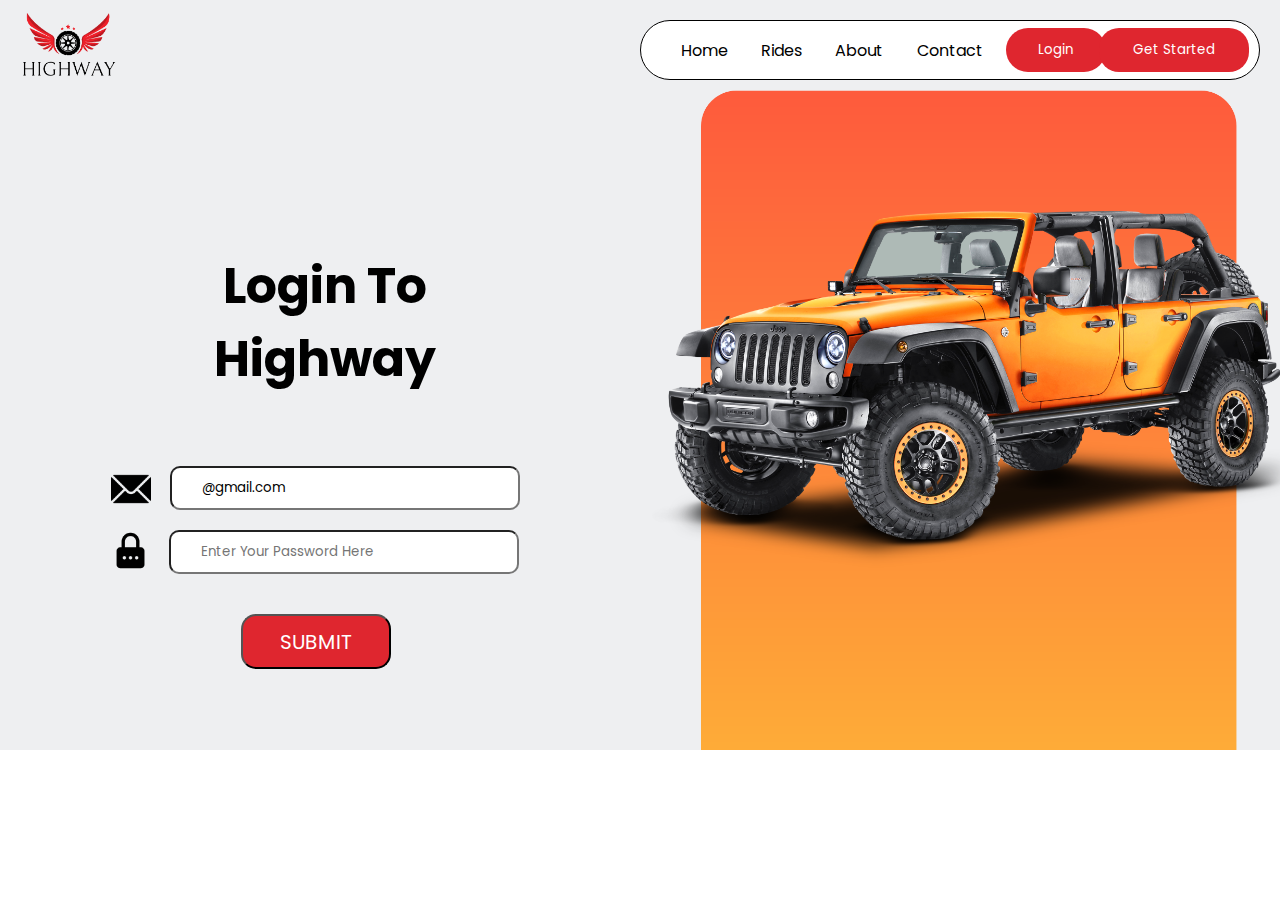
<file: login.html>
<!DOCTYPE html>
<html lang="en">
<head>
    <meta charset="UTF-8">
    <meta name="viewport" content="width=device-width, initial-scale=1.0">
    <title>Login - Highway</title>
    <link rel="preconnect" href="https://fonts.googleapis.com">
    <link rel="preconnect" href="https://fonts.gstatic.com" crossorigin>
    <link href="https://fonts.googleapis.com/css2?family=Abhaya+Libre:wght@400;500;600;700;800&family=Poppins:wght@200;300;400;500;600;700&display=swap" rel="stylesheet">
    <link rel="stylesheet" href="/Home Page/Home Page.css">
</head>
<style>
    *{
        background-color: none;
    }
    #footer div,#footer p,#footer input,#footer{
        background-color: white;
    }
</style>
<body>
    <!-- Nav Bar -->
    <div id="pl">
<nav class="r10">
    <div>
        <img src="./Images/HIGHWAY-ICON-removebg-preview.png" alt="ICON">       
<div>
    <a href="./index.html" id="home">Home</a>
    <a href="/cart.html">Rides</a>
<a href="">About</a>
    <a href="">Contact</a>
    <button>
        <a href="/login.html">Login</a>
    </button>
    <button>
        <a href="/signin.html">Get Started</a>
    </button>
    </div>
    </div>
</nav>
    <div id="entire">
        <div class="div">
            <h1>Login To Highway</h1>
        </div>
        <form>

           <div class="formdesign">
     <img src="/Images/mail.png" alt="">
            <input type="email" name="" id="email" placeholder="Enter Your Email Here" value="@gmail.com" required>
        </div>

            <div class="formdesign">
   <img src="/Images/lock.png" alt="" id="lo">
           <input type="password" name="" id="password"  placeholder="Enter Your Password Here" maxlength="8">
        </div>

    <input type="submit" value="SUBMIT" id="st">

        </form>
    </div>
</div>

 
</body>
</html>
<script>
    

    let ls=JSON.parse(localStorage.getItem("formdata"));

let form=document.querySelector("form");

let email=document.querySelector("#email");

let password=document.querySelector("#password");

let array=[];
form.addEventListener("submit",function(){
    event.preventDefault();

        let obj={
        email:email.value,
        password:password.value
    }
    array.push(obj);

let i=0;
    ls.forEach(function(e){

        if(array[i].email!=e.email){
            alert("This Mail ID Is Not Registered or Incorrect"+"\n"+"Please Check Once Again !");
            // array.splice(N-1,1);
           
        }
       else if(array[i].password!=e.password){
            alert("Password IS Incorrect"+"\n"+"Please Check Once Again !");
            // array.splice(N-1,1);
           
        }
       else{
            alert("Logged In Sucessfully!");
            i++;
            window.location.href="/index.html";
            localStorage.setItem('log',JSON.stringify(array));
        }

    }
    
    )
   
})
    
</script>
</file>
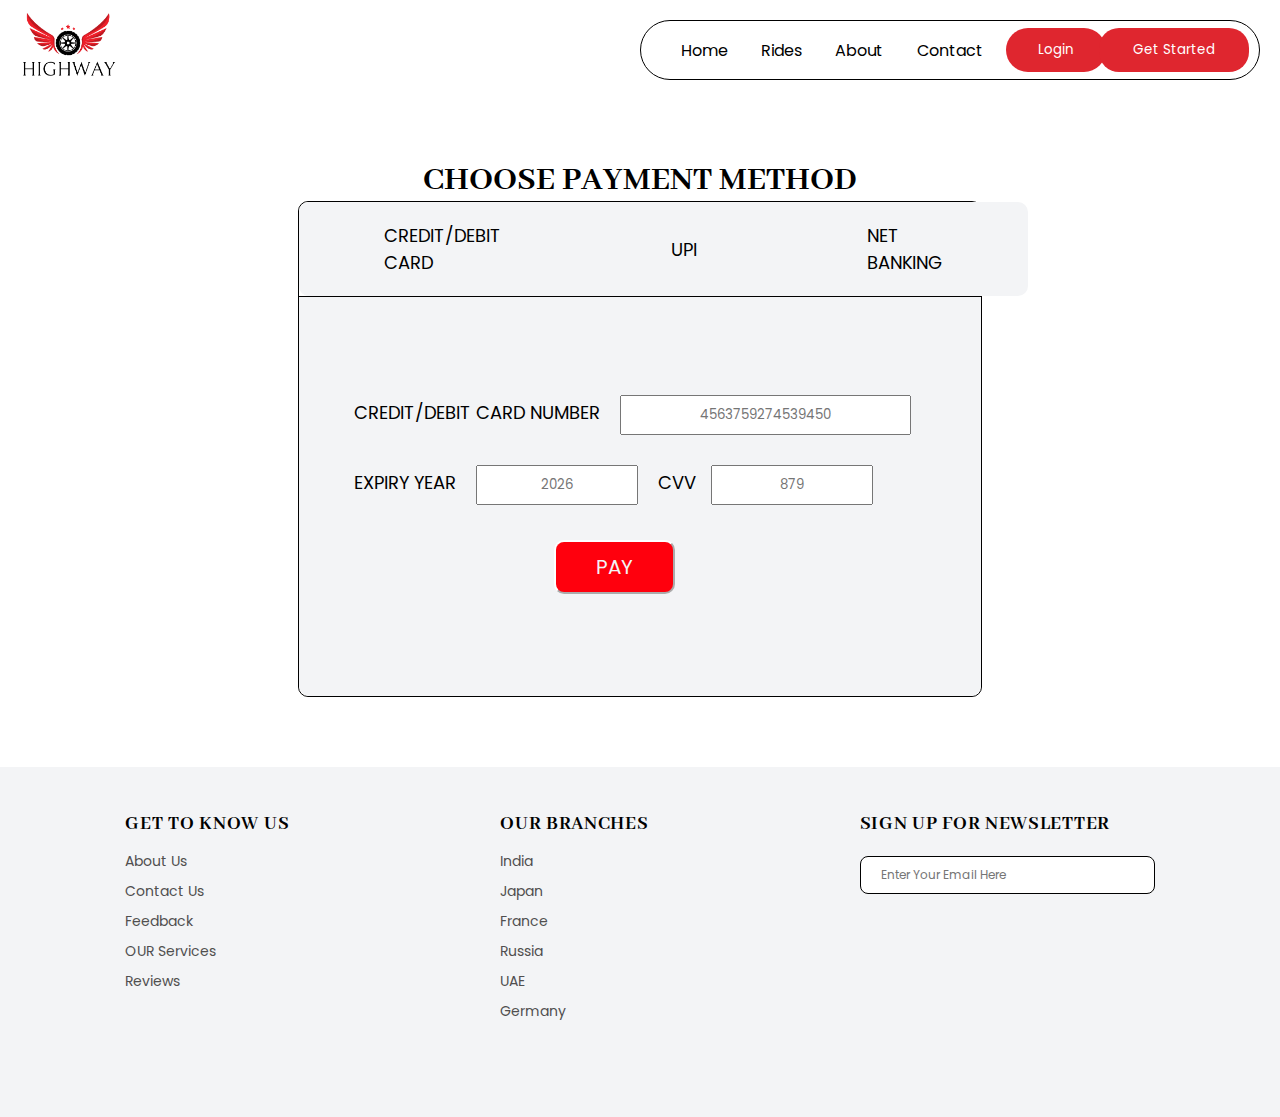
<file: payment.html>
<!DOCTYPE html>
<html lang="en">
<head>
    <meta charset="UTF-8">
    <meta name="viewport" content="width=device-width, initial-scale=1.0">
    <title>Welcome To Highway</title>
    <link rel="preconnect" href="https://fonts.googleapis.com">
    <link rel="preconnect" href="https://fonts.gstatic.com" crossorigin>
    <link href="https://fonts.googleapis.com/css2?family=Abhaya+Libre:wght@400;500;600;700;800&family=Poppins:wght@200;300;400;500;600;700&display=swap" rel="stylesheet">
    <link rel="stylesheet" href="/Home Page/Home Page.css">
</head>
<body>
    <!-- Nav Bar -->
<nav class="r10">
    <div>
        <img src="./Images/HIGHWAY-ICON-removebg-preview.png" alt="ICON">       
<div>
    <a href="./index.html" id="home">Home</a>
    <a href="/cart.html">Rides</a>
<a href="">About</a>
    <a href="">Contact</a>
    <button>
        <a href="./login.html">Login</a>
    </button>
    <button>
        <a href="./signin.html">Get Started</a>
    </button>
    </div>
    </div>
</nav>
<div id="h0">
    <h1>CHOOSE PAYMENT METHOD</h1>
    <div id="pay">
        <div id="pay2">
<span id="DC">CREDIT/DEBIT CARD</span>
<span id="IPU">UPI</span>
<span id="teN">NET BANKING</span>
</div>
<div>
        </div>
        <div id="CD">
<div>
    <form action="">
        CREDIT/DEBIT CARD NUMBER <input type="year"  maxlength="16" placeholder="4563759274539450" required> <br>
        EXPIRY YEAR <input type="year" maxlength="4" placeholder="2026" required>
        CVV<input type="year" maxlength="3" placeholder="879" required>
      <br>  <button id="otp">PAY</button>
    </form>
    
    
</div>
        </div>
        <div id="UPI">
            <form action="">
                UPI ID <input type="year"  maxlength="16" placeholder="srijaya@oksbi.com" required> <br>
                PASSWORD <input type="password" maxlength="8" placeholder="••••••••"  required>
              <br>  <button id="otp2">PAY</button>
            </form>
        </div>
        <div id="Net">
            <form action="">
                USERNAME <input type="year"  maxlength="16" placeholder="srijaya@oksbi.com" required> <br>
                PASSWORD <input type="password" maxlength="8" placeholder="••••••••"  required>
              <br>  <button id="otp3">PAY</button>
            </form>
        </div>
    </div>
    </div>
</div>

<div id="footer">
 
    <div>
        <p>GET TO KNOW US</p>
        <div>
        <a href="">About Us</a><br>
        <a href="">Contact Us</a><br>
        <a href="">Feedback</a><br>
        <a href="">OUR Services</a><br>
        <a href="">Reviews</a>
        </div>
    </div>
    <div>
        <p>OUR BRANCHES</p>
        <div>
        <a href="">India</a><br>
        <a href="">Japan</a><br>
        <a href="">France</a><br>
        <a href="">Russia</a><br>
        <a href="">UAE</a><br>
        <a href="">Germany</a><br>
    </div>
    </div>
<div>
    <p>SIGN UP FOR NEWSLETTER</p>
    <input type="email" name="" id="" placeholder="Enter Your Email Here">
</div>
  </div>
</body>
</html>
<script>
document.getElementById("otp").addEventListener('click',function(){
    alert('YOUR CREDIT/DEBIT PAYMENT IS SUCCESSFULL'+"\n"+'HAVE A LUXURIOUS RIDE WITH US !')
    window.location.href="/index.html";
})
document.getElementById("IPU").addEventListener('click',function(){
    document.getElementById("CD").style.display="none";
    document.getElementById("Net").style.display="none";
    document.getElementById("UPI").style.display="flex";
    document.getElementById("DC").style.backgroundColor="#F3F4F6";
    document.getElementById("DC").style.color="black";
    document.getElementById("DC").style.borderRadius="10px 0px 0px 0px";
    document.getElementById("IPU").style.backgroundColor="red";
    document.getElementById("IPU").style.color="white";
    document.getElementById("IPU").style.borderRadius="0px 0px 0px 0px";
    document.getElementById("teN").style.backgroundColor="#F3F4F6";
    document.getElementById("teN").style.color="black";
    document.getElementById("teN").style.borderRadius="0px 10px 0px 0px";
})
document.getElementById("teN").addEventListener('click',function(){
    document.getElementById("CD").style.display="none";
    document.getElementById("UPI").style.display="none";
    document.getElementById("Net").style.display="flex";
    document.getElementById("DC").style.color="black";
    document.getElementById("DC").style.borderRadius="10px 0px 0px 0px";
    document.getElementById("DC").style.backgroundColor="#F3F4F6";
    document.getElementById("IPU").style.backgroundColor="#F3F4F6";
    document.getElementById("IPU").style.color="black";
    document.getElementById("IPU").style.borderRadius="0px 0px 0px 0px";
    document.getElementById("teN").style.backgroundColor="red";
    document.getElementById("teN").style.color="white";
    document.getElementById("teN").style.borderRadius="0px 10px 0px 0px";
    
})
document.getElementById("DC").addEventListener('click',function(){
    document.getElementById("CD").style.display="flex";
    document.getElementById("UPI").style.display="none";
    document.getElementById("Net").style.display="none";
    document.getElementById("DC").style.backgroundColor="red";
    document.getElementById("DC").style.color="white";
    document.getElementById("DC").style.borderRadius="10px 0px 0px 0px";
    document.getElementById("IPU").style.backgroundColor="#F3F4F6";
    document.getElementById("IPU").style.color="black";
    document.getElementById("IPU").style.borderRadius="0px 0px 0px 0px";
    document.getElementById("teN").style.backgroundColor="#F3F4F6";
    document.getElementById("teN").style.color="black";
    document.getElementById("teN").style.borderRadius="0px 10px 0px 0px";
})
document.getElementById("otp2").addEventListener('click',function(){
    alert('YOUR UPI PAYMENT IS SUCCESSFULL'+"\n"+'HAVE A LUXURIOUS RIDE WITH US !')
    window.location.href="/index.html";
})
document.getElementById("otp3").addEventListener('click',function(){
    alert('YOUR NET BANKING PAYMENT IS SUCCESSFULL'+"\n"+'HAVE A LUXURIOUS RIDE WITH US !')
    window.location.href="/index.html";
})
</script>
</file>
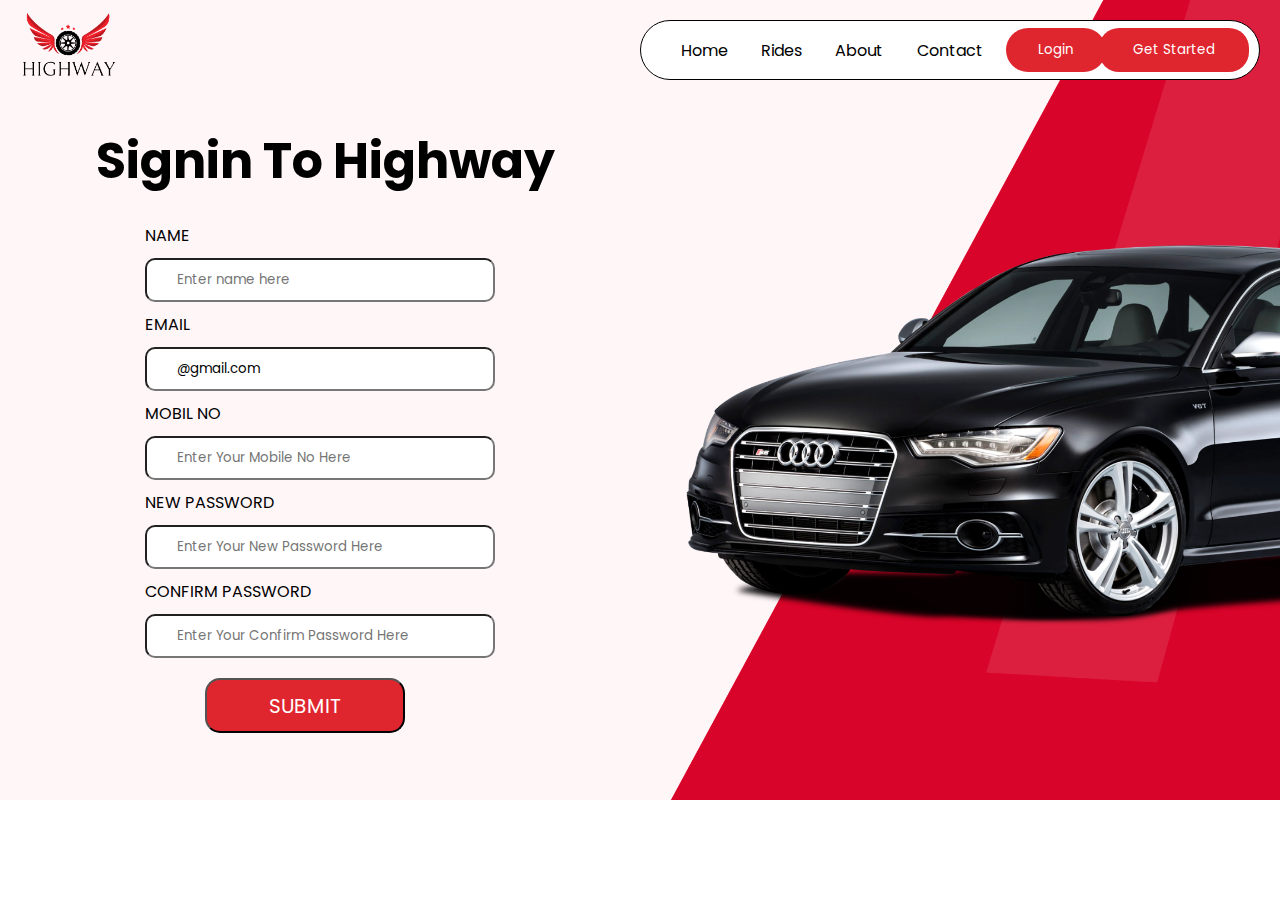
<file: signin.html>
<!DOCTYPE html>
<html lang="en">
<head>
    <meta charset="UTF-8">
    <meta name="viewport" content="width=device-width, initial-scale=1.0">
    <title>Login - Highway</title>
    <link rel="preconnect" href="https://fonts.googleapis.com">
    <link rel="preconnect" href="https://fonts.gstatic.com" crossorigin>
    <link href="https://fonts.googleapis.com/css2?family=Abhaya+Libre:wght@400;500;600;700;800&family=Poppins:wght@200;300;400;500;600;700&display=swap" rel="stylesheet">
    <link rel="stylesheet" href="/Home Page/Home Page.css">
</head>
<style>
</style>
<body>
    <!-- Nav Bar -->
    <div id="pl1">
<nav class="r10">
    <div>
        <img src="./Images/HIGHWAY-ICON-removebg-preview.png" alt="ICON">       
<div>
    <a href="./index.html" id="home">Home</a>
    <a href="/cart.html">Rides</a>
<a href="">About</a>
    <a href="">Contact</a>
    <button>
        <a href="/login.html">Login</a>
    </button>
    <button>
        <a href="/signin.html">Get Started</a>
    </button>
    </div>
    </div>
</nav>

<div id="entire1">
    <div class="div">
        <h1>Signin To Highway</h1>
    </div>
    <form>
<form>
    <div class="formdesign">
        <label for=""> NAME</label> <br>
    <input type="text" placeholder="Enter name here" id="name" placeholder="Enter Your Name Here" required>
</div>
   <div class="formdesign">
    <label for=""> EMAIL</label> <br>
    <input type="email" name="" id="email" placeholder="Enter Your Email Here" value="@gmail.com" required>
</div>
    <div class="formdesign">
        <label for=""> MOBIL NO</label> <br>
    <input type="number" name="" id="number" placeholder="Enter Your Mobile No Here" required>
</div>
    <div class="formdesign"> 
        <label for="">NEW PASSWORD</label> <br>
   <input type="password" name="" id="password" placeholder="Enter Your New Password Here" maxlength="8" required>
</div>
    <div class="formdesign">
        <label for="">CONFIRM PASSWORD</label> <br>
   <input type="password" name="" id="cpassword" placeholder="Enter Your Confirm Password Here" maxlength="8" required>
</div>
<input type="submit" value="SUBMIT" id="st1">
</form>
</div>
</div>

</body>
</html>
<script>
    
    let form=document.querySelector("form");
    let name=document.querySelector("#name");
    let email=document.querySelector("#email");
    let number=document.querySelector("#number");
    let password=document.querySelector("#password");
    let currentpassword=document.querySelector("#cpassword");
    let submit=document.querySelector("#st1");
    
    let arr=JSON.parse(localStorage.getItem("formdata"))||[];
    form.addEventListener("submit",function(){
        event.preventDefault();

        let flag=true;
        if(password.value!=currentpassword.value){
            alert("Password is Not Matching");
            flag=false;
        }


        if(arr.length!=0){
            arr.forEach(function(a){
                if(a.email===email.value){
                    alert("Email is Already Used !");
                    flag=false;
                }
            })
        }
        
        if(flag==true){
            let obj={
            name:name.value,
            email:email.value,
            number:number.value,
            password:password.value,
            currentpassword:currentpassword.value
        }
        arr.push(obj);
        alert("You Have Signined Successfully"+"\n"+"Now You Can Login !");
        localStorage.setItem("formdata",JSON.stringify(arr));
        window.location.href="/login.html";
        }
        
    })
    
</script>
</file>
<file: Home Page/Home Page.css>
*{
  margin: 0;
  padding: 0;
  font-family: 'Poppins', sans-serif;
  box-sizing: border-box;
}
#bg{
  background-image: url("/Images/N.jpg");
  height: 750px;
  width: 100%;
  background-size: cover;
}

nav>div{
  display: flex;
  width: 100%;
  height: 90px;
  justify-content: space-between;
  box-sizing: border-box;
  padding: 10px 20px;
}
nav>div>div{
  background-color: rgb(255, 255, 255);
  /* opacity:95%; */
  margin-top: 10px;
border-radius: 50px;
display: flex;
width: 50%;
align-items: center;
padding: 0px 10px;
padding-left: 30px;
justify-content: space-between;
}
nav a:nth-child(1){
  color: white;
}
nav a{
  text-decoration: none;
  color: black;
  margin: 10px;
}
nav button{
  padding: 12px;
}
nav button:nth-child(5){
width: 100px;
margin-right: -20px;

border-radius: 25px;
border: none;
background-color: #df262f;
color: white;
}
#home{
  color:black;
}
nav button:nth-child(6){
  width: 150px;
  border-radius: 20px;
  border: none;
  background-color: #df262f;
  color: white;
}


#video div{
  text-align: center;
}
#special{
  display: grid;
  grid-template-columns: repeat(3,1fr);
  gap: 50px;
}
#special img{
  width: 100%;
  border-radius: 30px;

}
#special button{
  width: 100%;
  height: 60px;
  border-radius: 20px;
  border: none;
  background-color: #df262f;
  color: white;
  font-size: 20px;
}
.center{
  text-align: center;
padding: 60px 10px;
padding-bottom: 0px;
background-color: #F3F4F6;
padding-bottom: 60px;
}

#video p{
  color: rgb(0, 0, 0);
  font-family: 'Abhaya Libre', serif;
  font-size: 50px;
  font-weight: 500;
  margin: 70px;
  margin-bottom: 0px;
}
#video a{
  text-decoration: none;
  color: white;
  font-size: 18px;
} 
#video button:nth-child(2){
  width: 200px;
  height: 60px;
  border-radius: 30px;
  border: none;
  background-color: #df262f;
  color: white;
  margin: 10px 10px ;
}
.center h1{
  font-family: 'Abhaya Libre', serif;
  font-size: 48px;
 
}
.center div>div:hover{
  background-color: rgb(255, 254, 254);
}
.center div>div{
  padding: 20px;
  border-radius: 20px;
}
#special button{
  overflow: hidden;   
  height: 0px;
  margin: 10px 0px;
  margin-top: 25px;
}
#special:hover button{
   overflow: visible;
  transition: all.5s ease-in; 
  height: 55px;
}
#special p{
  text-align: left;
  margin-left: 15px;
  font-size: 23px;
  margin: 10px;
  margin-bottom: 20px;
}
#special >div>span>img{
  width: 5%;
  margin: 0px 10px;
  margin-bottom: -5px;
}
#special >div>span{
  background-color: lightgrey;
  padding: 8px 15px;
  margin: 05px;
  border-radius: 20px;
  height: 40px;
  text-align: left;

}
#special >div{
  text-align: left;
}
.center1 h1{
  font-family: 'Abhaya Libre', serif;
  font-size: 48px;
 text-align: center;
}
.center1{
  margin: 60px 0px;
}
#rotate{
  height: 250px;
  margin: auto;
  position: relative;
  display: flex;
  flex-direction: row;
  width: 90%;
  place-items: center;
  overflow: hidden;
}
.slide{
  display: flex;
  width: calc(250px*26);
  animation: scroll 20s linear infinite;

}
@keyframes scroll{
  0%{
    transform: translateX(0);
  }
  100%{
    transform: translateX(calc(-250px*13));
  }
}
.slide{
  height: 250px;
  width: 250px;
  display: flex;
  align-items: center;
  padding: 15px;
  perspective: 100px;
}
.slide img{
  width: 110px;
  margin: 20px;
  transition: transform 1s;
}

.slide img:hover{
  transform: translateZ(20px);
}

#About{
  display: flex;
  width: 95%;
  padding: 50px 0px;
}
#About div:nth-child(2){
  width: 50%;
  padding-left: 30px;
}
#About > div:nth-child(1){
  width: 67%;
}
#About img{
  width: 95%;
}
#About > div>p:nth-child(1){
  font-size: 45px;
  font-weight: 500;
  text-align: center;
  font-family: 'Abhaya Libre', serif;
}
#About > div>p:nth-child(2){
  line-height: 25px;
  margin-top: 20px;
  text-align: justify;
} 
#fleet{
  width: 100%;
  background-color: #F3F4F6;
}
#change{
 
  width: 95%;
 display: grid;
 grid-template-columns: repeat(2,1fr);
 text-align: center;
 gap: 30px;
margin: auto;
padding-bottom: 50px;
} 
#change  img{
  width: 100%;
  border-radius: 10px;
}

#fleet p{
  text-align: center;
  font-size: 30px;
  padding: 30px;
  font-size: 50px;
  font-weight: 400;
  text-align: center;
  font-family: 'Abhaya Libre', serif;
}

#footer{
  background-color: #F3F4F6;
  color:#000000 ;
  width: 100%;
  height: 350px;
  font-weight: bolder;
  display: flex;
  justify-content: space-around;
  padding: 40px 20px;
}
#footer a{
  text-decoration: none;
  color:rgb(80, 79, 79) ;
  font-weight: 400;
  font-size: 14px;
  line-height: 30px;
} 
#footer p{
  letter-spacing: .7px;
  padding: 5px 0px 10px 0px;
  font-family: 'Abhaya Libre', serif;
  font-size: 20px;
}
#footer input{
  font-size: 12px;
  padding: 8.8px 20px;
  border-radius: 8px;
  border: none;
  width:295px;
  margin: 10px 0px;
  background-color: #ffffff;
  border: 1px solid black;
}
.r10 div:nth-child(2){
  border: 1px solid black;
}
#fs1{
  display: flex;
  width: 60%;
  margin: auto;
justify-content: center;
align-items: center;
}
#fs{
  text-align: center;
  width: 60%;
  margin: auto;
  padding: 30px;
}
#fs p{
  font-size: 35px;
  padding: 10px;
  font-family: 'Abhaya Libre', serif;
}
#fs1 select{
  appearance: none;
  margin: auto;
  padding: 10px 50px;
  text-align: center;
  margin: 10px;
  border-radius: 20px;
  background-color: white;
}
#fs1 option{
  text-align: left;
}

#special1{
  width: 95%;
  display: grid;
  grid-template-columns: repeat(3,1fr);
  margin: auto;
  gap: 50px;
  margin-bottom: 50px;
}
#special1 p{
  text-align: center;
  margin-left: 15px;
  font-size: 23px;
  margin: 10px;
  margin-bottom: 20px;
  height: 50px;
}

#special1 div{
  padding: 20px;
  text-align: left;
  border-radius: 20px;
 
}
#special1 img{
  width: 100%;
  border-radius: 10px;
}
#special1 button{
  width: 100%;
  height: 50px;
  border-radius: 20px;
  border: none;
  background-color: #df262f;
  color: white;
  font-size: 20px;
  margin-top: 25px;
}
#special1 div:hover{
  background-color: rgb(255, 254, 254);
}
#special1 div:hover p{
  background-color: rgb(255, 254, 254);
}
#special1>div>span>img{
  width: 5%;
  margin: 0px 10px;
  margin-bottom: -5px;
  background-color: lightgray;
}
#special1 >div >span{
  background-color: lightgray;
  padding: 8px 15px;
  margin: 15px;
  border-radius: 25px;
  text-align: left;
}
#special1 span{
  background-color: lightgrey;
}
#cart-page{
  width: 70%;
}
#cart-page1{
  width: 40%;
  padding-left: 20px;
  display: flex;
  flex-direction: column;
  align-items: center;
  text-align: center;
}
#cart-page>img{
width: 100%;
border-radius: 20px;

}
#jin{
  width: 90%;
  display: flex;
  margin: auto;
  padding: 80px 10px;
}
#date1{
  display: flex;
  flex-direction: column;
  text-align: left;
}
#date1 div{
  background-color: #F3F4F6;
  margin: auto;
  width: 100%;
  text-align: left;
  margin: 20px;
  padding: 30px;
  border-radius: 15px;
}
#date1 input{
margin: 10px 5px;
border-radius: 4px;
padding: 5px 10px;
width: 250px;
}
#date1 p{
  font-size: 20px;
  text-align: center;
  margin-bottom: 10px;
}
#date1{
  font-size: 18px;
}
#cart-page1 button{
  margin-left: 40px;
  width:89%;
  height: 70px;
  border-radius: 20px;
  border: none;
  background-color: #df262f;
  color: white;
  font-size: 25px;
  margin-top: 20px;
}
#cart-page1 a{
  text-decoration: none;
  color: white;
}
#cart-page1 h1:nth-child(1){
  font-family: 'Abhaya Libre', serif;
  font-size:43px;
  margin-left: 50px;
  margin-bottom: 20px;
  font-weight: 600;
  margin-top: 0px;

}
#cart-page>div span img{
  width: 20px;
  margin: 0px 3px;
}
#cart-page>div>span{
  padding: 15px 40px;
  border-radius: 30px;
  background-color: #F3F4F6;
}
#cart-page>div:nth-child(2){
  margin: 20px 0px;
  width: 100%;
  display: flex;
  justify-content: space-between;
  font-size: 18px;
}

#cart-page1 h1:nth-child(2){
  font-weight: 500;
  font-size: 38px;
  margin: 10px 0px;
  padding: 20px 48px;
  margin-left: 40px;
  color: #ff000d;
  border-radius: 15px;
  background-color: #F3F4F6;
  font-family: 'Abhaya Libre', serif;
}
#cart-page #chi12 h2{
  font-family: 'Abhaya Libre', serif;
  font-size: 30px;
  letter-spacing: 1px;
  margin: 10px;
  margin-top: 30px;
}
#cart-page #chi12 p{
  line-height: 30px;
  font-weight: 400;
}
#pay{
  margin: auto;
  width: 60%;
border:1px solid black;
  border-radius:10px;
}
#pay2{
  display: flex;
  background-color: #F3F4F6;
  border-radius:10px;
 
}
#pay2 span{
  padding: 20px 85px;
  font-size: 18px;
  background-color: #F3F4F6;
  margin: auto;
  border-radius:10px;
}

#h0 h1{
  text-align: center;
  font-family: 'Abhaya Libre', serif;
  font-size: 35px;
}
#h0{
  margin: 70px;
  
}
#CD{
  height: 400px;
  border-top:1px solid #000000;
  border-radius:0px 0px 11px 11px;
  background-color: #F3F4F6;
  display: flex;
  justify-content: center;
  align-items: center;
}
#CD{
  font-size: 18px;
  /* display: none; */
}
#CD input:nth-child(1){
  padding: 8px 15px;
  text-align: center;
  margin: 15px;
}
#CD input:nth-child(3){
  padding: 8px 20px;
  text-align: center;
  margin: 15px;
  width: 162px;
}
#CD input:nth-child(4){
  padding: 8px 20px;
  text-align: center;
  margin: 15px;
  width: 162px;
}
#CD button{
  margin: 20px 200px;
  border-radius: 10px;
  background-color:#ff000d;
  color: #F3F4F6;
  border-color: white;
  font-size: 20px;
  padding: 10px 40px;
}
#UPI{
  height: 400px;
  border-top:1px solid #000000;
  border-radius:0px 0px 11px 11px;
  background-color: #F3F4F6;
  display: flex;
  justify-content: center;
  align-items: center;
  box-sizing: border-box;
}
#UPI{
  font-size: 16px;
  display: none;
}
#UPI input:nth-child(1){
  padding: 8px 15px;
  text-align: center;
  margin: 15px;
  border-radius: 8px;
  width: 455px;
}
#UPI input:nth-child(3){
  padding: 8px 20px;
  text-align: center;
  margin: 20px ;
  width: 400px;
  border-radius: 8px;
}

#UPI button{
  margin: 20px 200px;
  border-radius: 10px;
  background-color:#ff000d;
  color: #F3F4F6;
  border-color: white;
  font-size: 20px;
  padding: 10px 40px;
}

#Net{
  height: 400px;
  border-top:1px solid #000000;
  border-radius:0px 0px 11px 11px;
  background-color: #F3F4F6;
  display: flex;
  justify-content: center;
  align-items: center;
  box-sizing: border-box;
}
#Net{
  font-size: 16px;
  display: none;
}
#Net input:nth-child(1){
  padding: 8px 15px;
  text-align: center;
  margin: 15px;
  border-radius: 8px;
  width: 415px;
}
#Net input:nth-child(3){
  padding: 8px 20px;
  text-align: center;
  margin: 20px ;
  width: 400px;
  border-radius: 8px;
}

#Net button{
  margin: 20px 200px;
  border-radius: 10px;
  background-color:#ff000d;
  color: #F3F4F6;
  border-color: white;
  font-size: 20px;
  padding: 10px 40px;
}
#IPU:hover{
 cursor: pointer;
 color: white;
 font-size: 18px;
 background-color: red;

 border-radius: 0;
}
#teN:hover{
  cursor: pointer;
  color: white;
  font-size: 18px;
  background-color: red;
  border-radius: 0;
  border-top-right-radius: 10px;
 }
 #DC:hover{
  cursor: pointer;
  color: white;
  font-size: 18px;
  background-color:red;
 
  border-radius: 0;
  border-top-left-radius: 10px;
 }
 #pl{
  background-image: url(/Images/Car\ Website\ –\ 1@2x.png);
  height: 750px;
  background-size: cover;
  width: 100%;
 }
 #entire{
  width: 50%;
  background-color: none;
 }
 #entire{
  display: flex;
  flex-direction: column;
  padding: 100px;
  align-items: center;
 }
 #entire h1{
  /* font-family: 'Abhaya Libre', serif; */
  font-size:49px;
  text-align: center;
  font-weight: 700;
  margin: 60px 0px;
  margin-left: 10px;
 }
 #entire input{
  padding: 10px 30px;
  border-radius: 10px;
  margin: 10px;
  width: 350px;
  background-color: white;
 }
 #entire img{
  width: 40px;
  margin-bottom: -17px;
  margin-right: 5px;
 }
 #entire #lo{
  width: 39px;
  margin-right: 5px;
  margin-bottom: -14px;
 } 

#entire form #st{
  width: 150px;
  margin: 30px 130px;
  background-color: #df262f;
  color: white;
  height: 55px;
  font-size: 20px;
  border-radius: 15px;
}
#pl1{
  background-image: url(/Images/Background-home.png);
  height: 800px;
  background-size: cover;
  width: 100%;
 }
 #entire1{
  width: 50%;
  background-color: none;
 }
 #entire1{
  display: flex;
  flex-direction: column;
  padding: 10px;
  align-items: center;
 }
 #entire1 h1{
  /* font-family: 'Abhaya Libre', serif; */
  font-size:49px;
  text-align: center;
  font-weight: 700;
  margin: 25px 0px;
  margin-left: 10px;
 }
 #entire1 input{
  padding: 10px 30px;
  border-radius: 10px;
  margin: 10px 0px;
  width: 350px;
  background-color: white;
 }
 #entire1 img{
  width: 40px;
  margin-bottom: -17px;
  margin-right: 5px;
 }
 #entire label{

font-size: 12px;
 } 

#entire1 form #st1{
  width: 200px;
  margin: 10px 60px;
  background-color: #df262f;
  color: white;
  height: 55px;
  font-size: 20px;
  border-radius: 15px;
}
</file>
